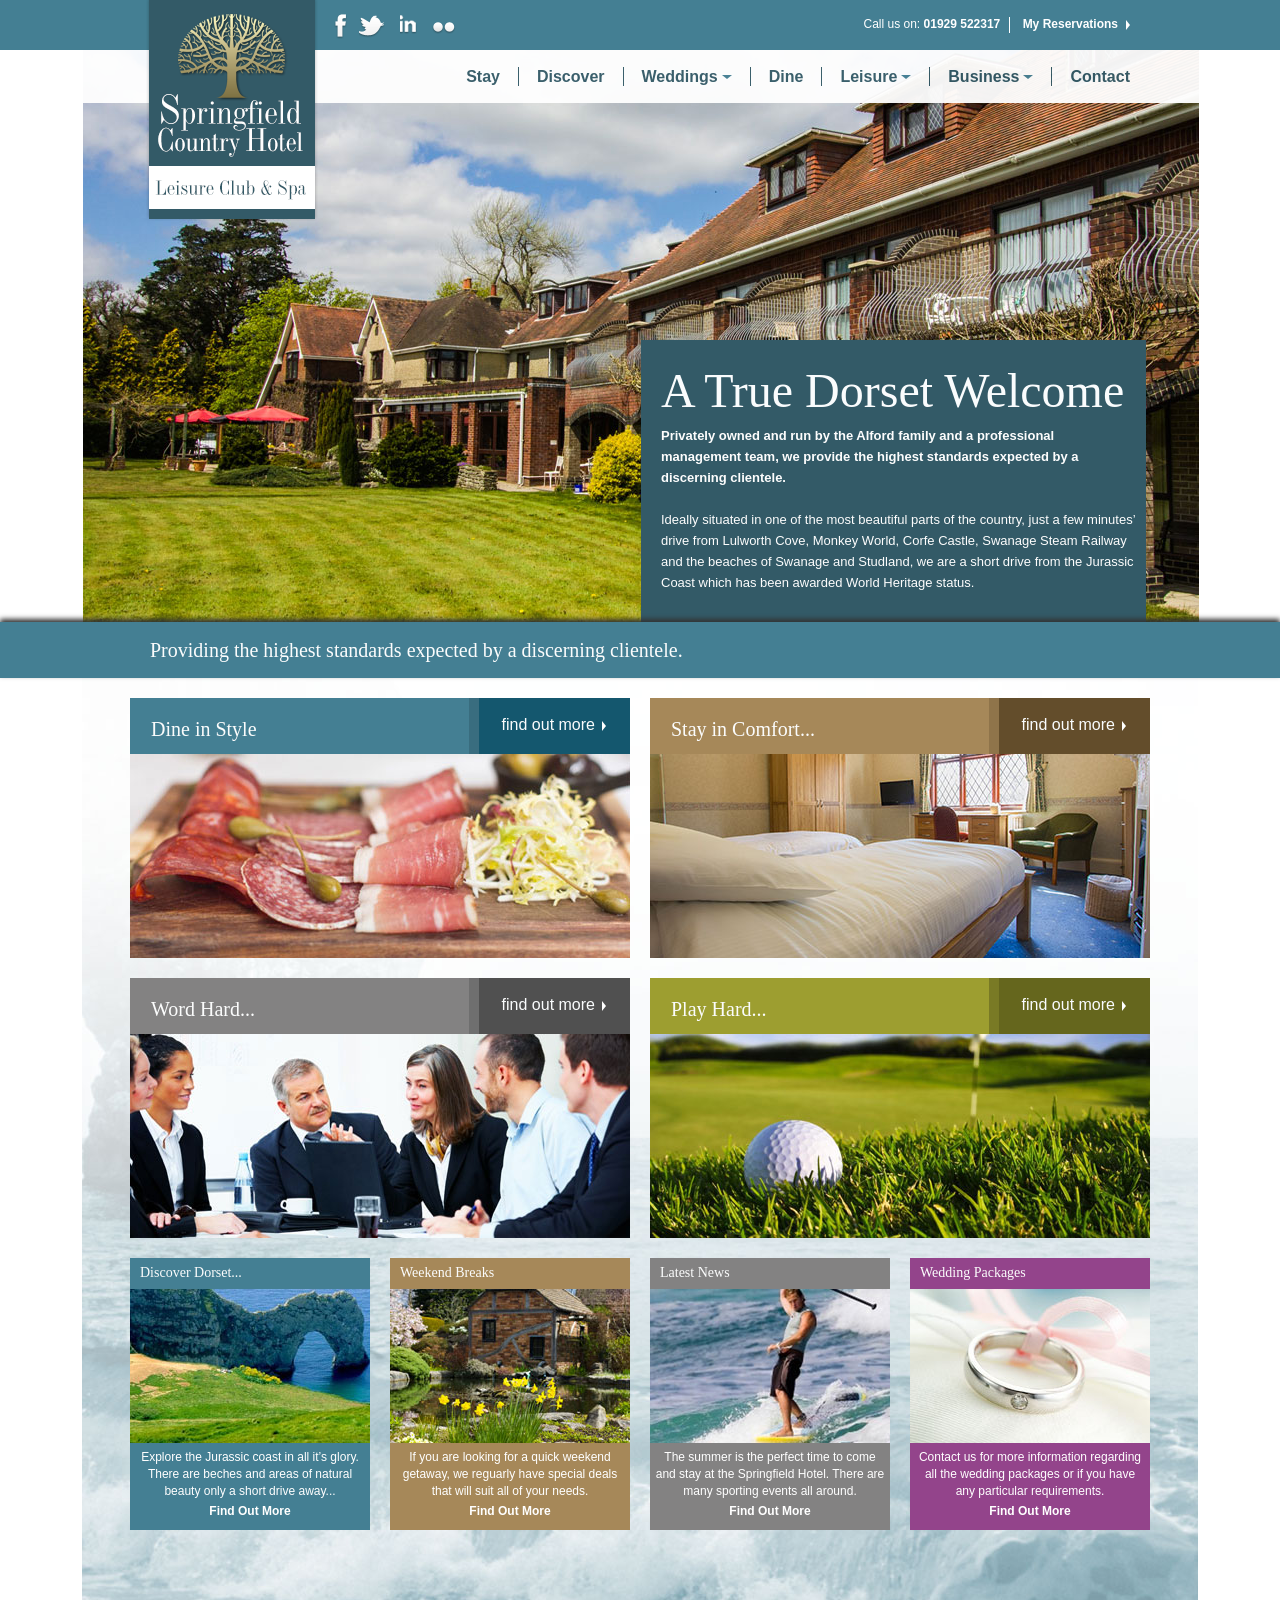
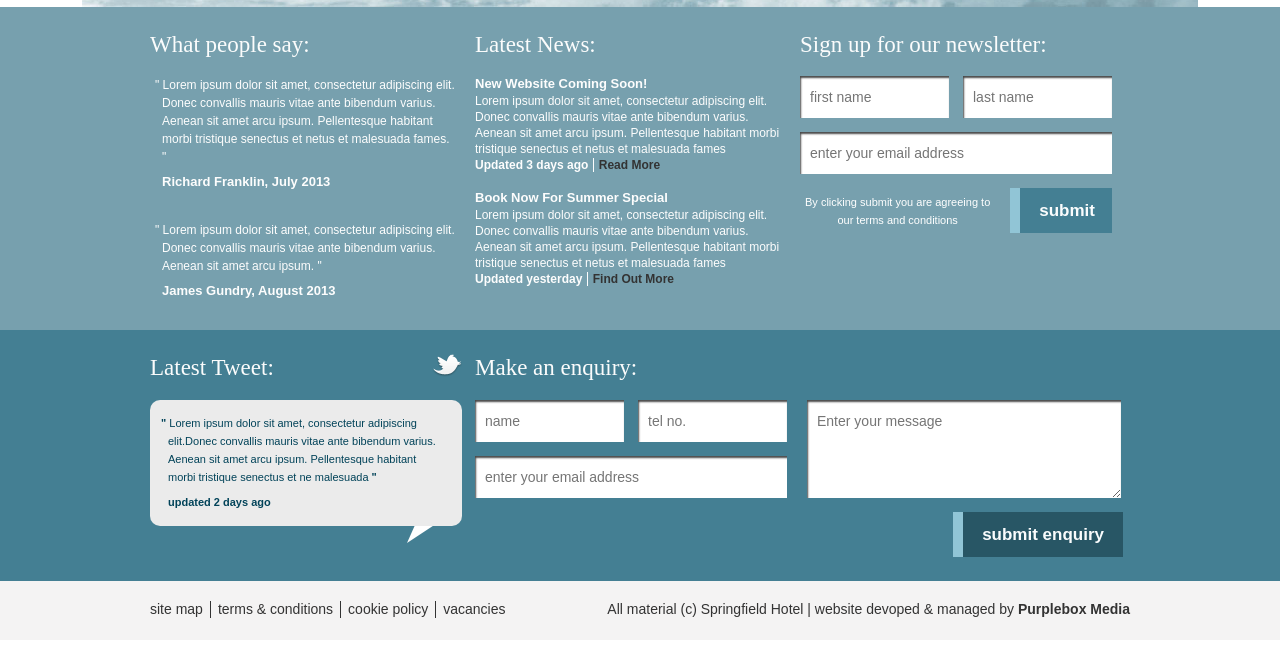
<file: markup/index.html>
<!DOCTYPE html>
<html lang="en" xml:lang="en">
<head>
	<meta charset="utf-8">
	<title>Springfield Country Hotel</title>
	<link media="all" rel="stylesheet" href="css/all.css">
	<meta name="viewport" content="width=device-width, initial-scale=1.0, maximum-scale=1.0" />
	<script src="js/jquery-1.10.2.min.js"></script>
	<script src="js/jquery-migrate-1.0.0.js"></script>
	<script src="js/main.js"></script>
	<!--[if lt IE 9]>
		<link rel="stylesheet" type="text/css" href="css/ie.css" />
		<script type="text/javascript" src="js/modernizr.custom.87298.js"></script>
	<![endif]-->
</head>
<body>
	<header id="header">
		<strong class="logo"><a href="#">Springfield Country Hotel. Leisure Club &amp; Spa</a></strong>
		<div class="bar">
			<div class="container">
				<ul class="social">
					<li><a href="#" class="facebook">Facebook</a></li>
					<li><a href="#" class="twitter">Twitter</a></li>
					<li><a href="#" class="linkedin">Linkedin</a></li>
					<li><a href="#" class="flickr">Flickr</a></li>
				</ul>
				<div class="rbar">
					<p>Call us on: <strong>01929 522317</strong></p>
					<a href="#">My Reservations</a>
				</div>
			</div>
		</div>
		<nav id="nav">
			<div class="container">
				<ul>
					<li><a href="#">Stay</a></li>
					<li><a href="#">Discover</a></li>
					<li><a href="#">Weddings</a>
						<ul class="submenu">
							<li><a href="#">Lorem ipsum</a></li>
							<li><a href="#">Lorem ipsum lacus vitae felis</a></li>
							<li><a href="#">Lorem ipsum porttitor, neque at volutpat rutrum, purus nisi eleifend</a></li>
						</ul>
					</li>
					<li><a href="#">Dine</a></li>
					<li><a href="#">Leisure</a>
						<ul class="submenu">
							<li><a href="#">Lorem ipsum ornare gravida elit</a></li>
							<li><a href="#">Lorem ipsum</a></li>
							<li><a href="#">Lorem ipsum mauris ipsum iaculis elit</a></li>
						</ul>
					</li>
					<li><a href="#">Business</a>
						<ul class="submenu">
							<li><a href="#">Lorem ipsum</a></li>
							<li><a href="#">Lorem ipsum</a></li>
							<li><a href="#">Lorem ipsum</a></li>
						</ul>
					</li>
					<li><a href="#">Contact</a></li>
				</ul>
			</div>
		</nav>
	</header>
	<div id="main">
		<div class="slider-holder">
			<div class="smask">
				<ul class="slider">
					<li class="active">
						<div class="hld">
							<img src="images/img1.jpg" alt="picture1" />
							<div class="overlay">
								<h1>A True Dorset Welcome</h1>
								<h2>Privately owned and run by the Alford family and a professional management team, we provide the highest standards expected by a discerning clientele.</h2>
								<p>Ideally situated in one of the most beautiful parts of the country, just a few minutes’ drive from Lulworth Cove, Monkey World, Corfe Castle, Swanage Steam Railway and the beaches of Swanage and Studland, we are a short drive from the Jurassic Coast which has been awarded World Heritage status.</p>
							</div>
						</div>
					</li>
					<li>
						<div class="hld">
							<img src="images/img1-1.jpg" alt="picture1" />
							<div class="overlay">
								<h1>A True Dorset Welco 2</h1>
								<h2>Privately owned and run by the Alford family and a professional management team, we provide the highest standards expected by a discerning clientele.</h2>
								<p>Ideally situated in one of the most beautiful parts of the country, just a few minutes’ drive from Lulworth Cove, Monkey World, Corfe Castle, Swanage Steam Railway and the beaches of Swanage and Studland, we are a short drive from the Jurassic Coast which has been awarded World Heritage status.</p>
							</div>
						</div>
					</li>
				</ul>
			</div>
		</div>
		<div class="m-bar bar">
			<div class="container">
				<h2>Providing the highest standards expected by a discerning clientele.</h2>
			</div>
		</div>
		<div class="container">
			<div class="blocks">
				<section class="block">
					<header>
						<div class="wrp-more"><a href="#" class="more">find out more</a></div>
						<div class="opener"><h1>Dine in Style</h1></div>
						<div class="fade-box">
							<h2>Enjoy one of our many freshly prepared dishes</h2>
							<p>Lorem ipsum dolor sit amet, consectetur adipiscing elit.Donec convallis mauris vitae ante bibendum varius. Aenean sit amet arcu ipsum. Pellentesque habitant morbi tristique senectus et netus et malesuada fameLorem ipsum dolor sit amet, consectetur adipiscing elit.Donec convallis mauris vitae ante bibendum varius.</p>
						</div>
					</header>
					<img src="images/img2.jpg" alt="picture2" />
				</section>
				<section class="block dark-moderate-orange">
					<header>
						<div class="wrp-more"><a href="#" class="more">find out more</a></div>
						<div class="opener"><h1>Stay in Comfort...</h1></div>
						<div class="fade-box">
							<h2>Enjoy one of our many freshly prepared dishes</h2>
							<p>Lorem ipsum dolor sit amet, consectetur adipiscing elit.Donec convallis mauris vitae ante bibendum varius. Aenean sit amet arcu ipsum. Pellentesque habitant morbi tristique senectus et netus et malesuada fameLorem ipsum dolor sit amet, consectetur adipiscing elit.Donec convallis mauris vitae ante bibendum varius.</p>
						</div>
					</header>
					<img src="images/img3.jpg" alt="picture2" />
				</section>
				<section class="block dark-grayish-red">
					<header>
						<div class="wrp-more"><a href="#" class="more">find out more</a></div>
						<div class="opener"><h1>Word Hard...</h1></div>
						<div class="fade-box">
							<h2>Enjoy one of our many freshly prepared dishes</h2>
							<p>Lorem ipsum dolor sit amet, consectetur adipiscing elit.Donec convallis mauris vitae ante bibendum varius. Aenean sit amet arcu ipsum. Pellentesque habitant morbi tristique senectus et netus et malesuada fameLorem ipsum dolor sit amet, consectetur adipiscing elit.Donec convallis mauris vitae ante bibendum varius.</p>
						</div>
					</header>
					<img src="images/img4.jpg" alt="picture2" />
				</section>
				<section class="block dark-moderate-yellow">
					<header>
						<div class="wrp-more"><a href="#" class="more">find out more</a></div>
						<div class="opener"><h1>Play Hard...</h1></div>
						<div class="fade-box">
							<h2>Enjoy one of our many freshly prepared dishes</h2>
							<p>Lorem ipsum dolor sit amet, consectetur adipiscing elit.Donec convallis mauris vitae ante bibendum varius. Aenean sit amet arcu ipsum. Pellentesque habitant morbi tristique senectus et netus et malesuada fameLorem ipsum dolor sit amet, consectetur adipiscing elit.Donec convallis mauris vitae ante bibendum varius.</p>
						</div>
					</header>
					<img src="images/img5.jpg" alt="picture2" />
				</section>
			</div>
			<div class="boxes">
				<section class="box">
					<header><h3>Discover Dorset...</h3></header>
					<img src="images/img6.jpg" class="aligncenter" alt="picture" />
					<div class="txt-holder">
						<h4>Explore the Jurassic coast in all it’s glory. There are  beches and areas of natural beauty only a short drive away...</h4>
						<p class="more-btn"><a href="#">Find Out More</a></p>
					</div>
				</section>
				<section class="box dark-moderate-orange">
					<header><h3>Weekend Breaks</h3></header>
					<img src="images/img7.jpg" class="aligncenter" alt="picture" />
					<div class="txt-holder">
						<h4>If you are looking for a quick weekend getaway, we reguarly have special deals that will suit all of your needs.</h4>
						<p class="more-btn"><a href="#">Find Out More</a></p>
					</div>
				</section>
				<section class="box dark-grayish-red">
					<header><h3>Latest News</h3></header>
					<img src="images/img8.jpg" class="aligncenter" alt="picture" />
					<div class="txt-holder">
						<h4>The summer is the perfect time to come and stay at the Springfield Hotel. There are many sporting events all around.</h4>
						<p class="more-btn"><a href="#">Find Out More</a></p>
					</div>
				</section>
				<section class="box dark-moderate-magenta">
					<header><h3>Wedding Packages</h3></header>
					<img src="images/img9.jpg" class="aligncenter" alt="picture" />
					<div class="txt-holder">
						<h4>Contact us for more information regarding all the wedding packages or if you have any particular requirements.</h4>
						<p class="more-btn"><a href="#">Find Out More</a></p>
					</div>
				</section>
			</div>
		</div>
	</div>
	<footer id="footer">
		<div class="lbox">
			<div class="container">
				<div class="col">
					<h4>What people say:</h4>
					<blockquote>
						<q>" Lorem ipsum dolor sit amet, consectetur adipiscing elit. Donec convallis mauris vitae ante bibendum varius. Aenean sit amet arcu ipsum. Pellentesque habitant morbi tristique senectus et netus et malesuada fames. "</q>
						<cite>Richard Franklin, July 2013</cite>
					</blockquote>
					<blockquote>
						<q>" Lorem ipsum dolor sit amet, consectetur adipiscing elit. Donec convallis mauris vitae ante bibendum varius. Aenean sit amet arcu ipsum. "</q>
						<cite>James Gundry, August 2013</cite>
					</blockquote>
				</div>
				<div class="col">
					<h4>Latest News:</h4>
					<article>
						<h5>New Website Coming Soon!</h5>
						<p>Lorem ipsum dolor sit amet, consectetur adipiscing elit. Donec convallis mauris vitae ante bibendum varius. Aenean sit amet arcu ipsum. Pellentesque habitant morbi tristique senectus et netus et malesuada fames</p>
						<div class="details">
							<strong>Updated 3 days ago</strong>
							<a href="#" class="more">Read More</a>
						</div>
					</article>
					<article>
						<h5>Book Now For Summer Special</h5>
						<p>Lorem ipsum dolor sit amet, consectetur adipiscing elit. Donec convallis mauris vitae ante bibendum varius. Aenean sit amet arcu ipsum. Pellentesque habitant morbi tristique senectus et netus et malesuada fames</p>
						<div class="details">
							<strong>Updated yesterday</strong>
							<a href="#" class="more">Find Out More</a>
						</div>
					</article>
				</div>
				<div class="col">
					<h4>Sign up for our newsletter:</h4>
					<form action="#" class="signup-form">
						<fieldset>
							<div class="row">
								<input type="text" class="input" placeholder="first name" />
								<input type="text" class="input" placeholder="last name" />
							</div>
							<div class="row">
								<input type="email" class="input big" placeholder="enter your email address" />
							</div>
							<div class="row">
								<input type="submit" class="sbm" value="submit" />
								<div class="text-holder">
									<p>By clicking submit you are agreeing to our terms and conditions</p>
								</div>
							</div>
						</fieldset>
					</form>
				</div>
			</div>
		</div>
		<div class="bar f-bar">
			<div class="container">
				<div class="col">
					<div class="heading">
						<img src="images/ico-twit.png" class="alignright" alt="twitter icon" />
						<h4>Latest Tweet:</h4>
					</div>
					<div class="twittbox">
						<div class="hld">
							<p><strong>" </strong>Lorem ipsum dolor sit amet, consectetur adipiscing elit.Donec convallis mauris vitae ante bibendum varius. Aenean sit amet arcu ipsum. Pellentesque habitant morbi tristique senectus et ne malesuada<strong> "</strong></p>
							<strong class="time">updated 2 days ago</strong>
						</div>
					</div>
				</div>
				<div class="col big-col">
					<h4>Make an enquiry:</h4>
					<form action="#" class="big-form">
						<fieldset>
							<div class="column">
								<div class="row">
									<input type="text" placeholder="name" class="input" />
									<input type="text" placeholder="tel no." class="input" />
								</div>
								<div class="row">
									<input type="email" placeholder="enter your email address" class="input big" />
								</div>
							</div>
							<div class="column">
								<textarea class="textarea" rows="10" cols="30" placeholder="Enter your message"></textarea>
							</div>
							<div class="row">
								<input type="submit" value="submit enquiry" class="sbm" />
							</div>
						</fieldset>
					</form>
				</div>
			</div>
		</div>
		<div class="bot-bar">
			<div class="container">
				<ul class="bot-nav">
					<li><a href="#">site map</a></li>
					<li><a href="#">terms &amp; conditions</a></li>
					<li><a href="#">cookie policy</a></li>
					<li><a href="#">vacancies</a></li>
				</ul>
				<p>All material (c) Springfield Hotel | website devoped &amp; managed by <a href="#">Purplebox Media</a></p>
			</div>
		</div>
	</footer>
</body>
</html>
</file>
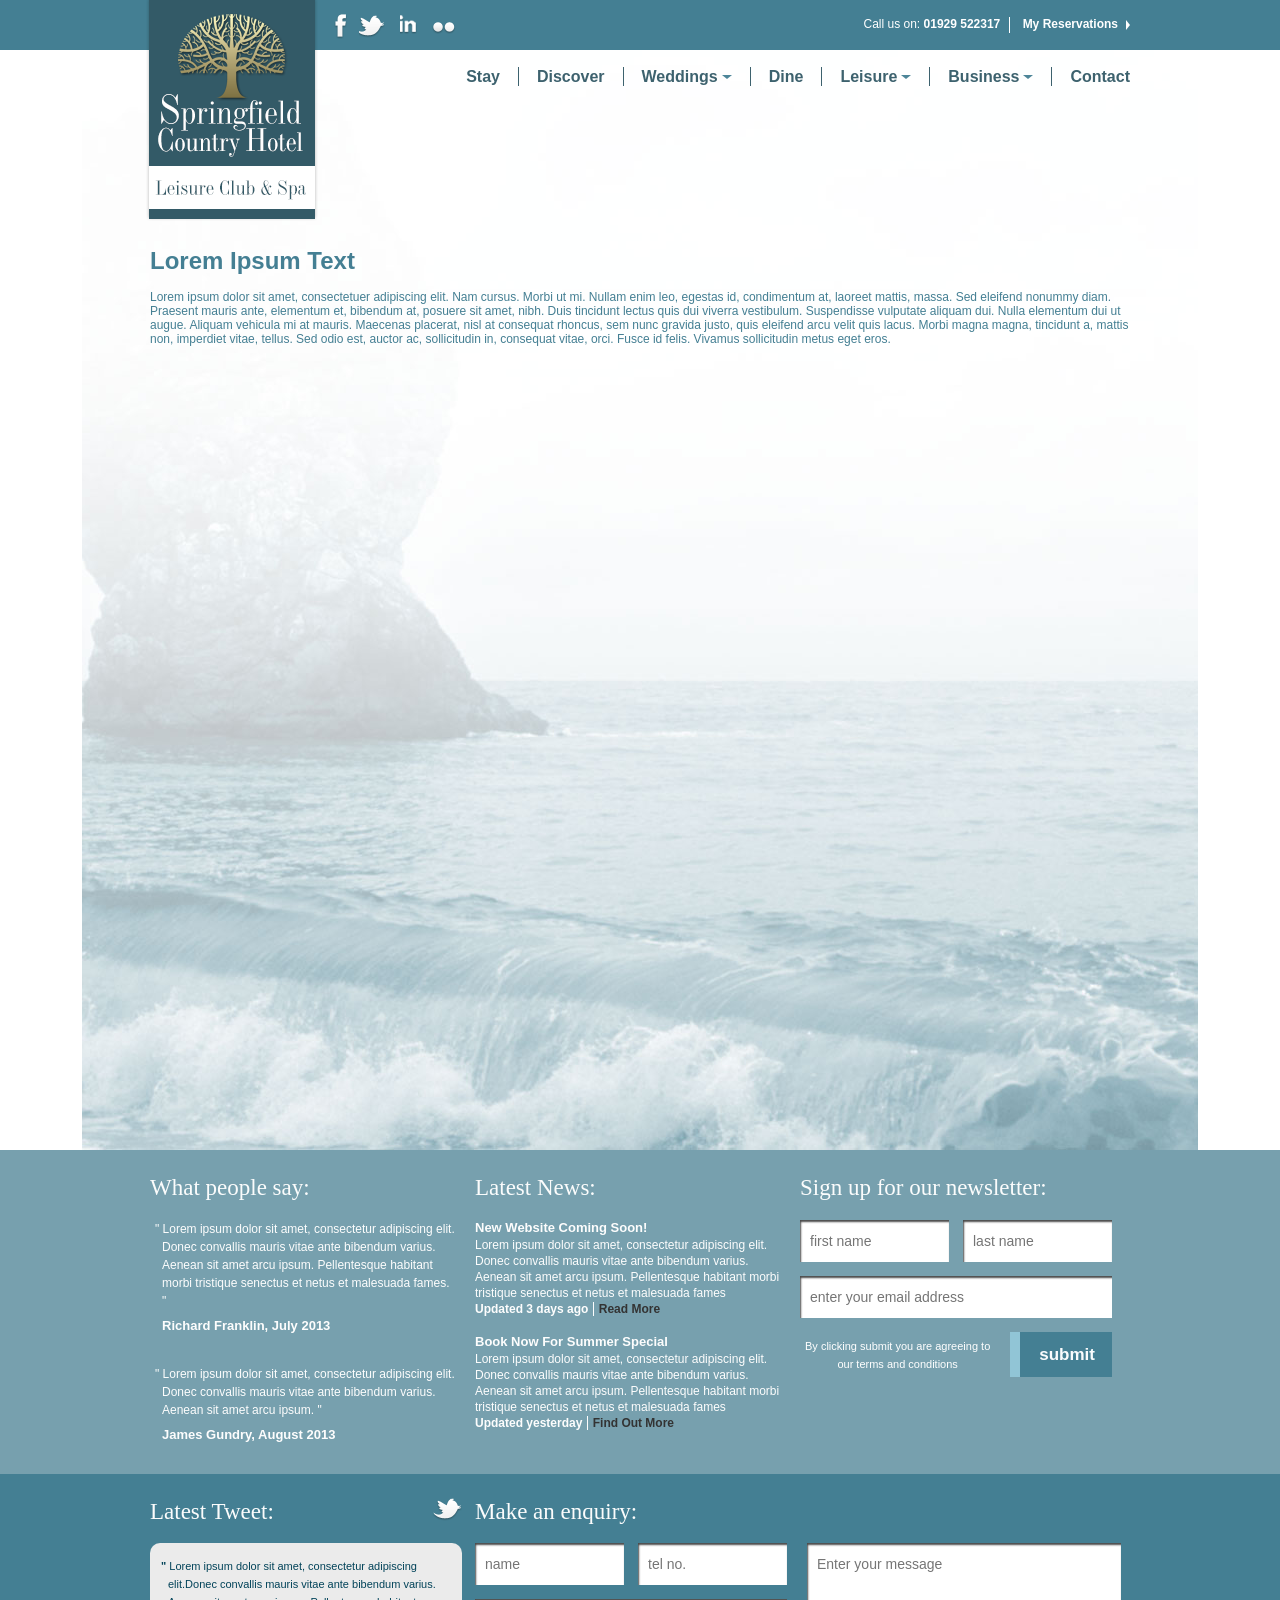
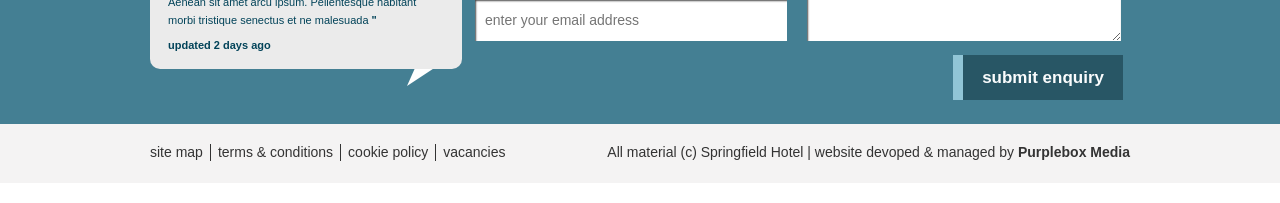
<file: markup/template.html>
<!DOCTYPE html>
<html lang="en" xml:lang="en">
<head>
	<meta charset="utf-8">
	<title>Springfield Country Hotel</title>
	<link media="all" rel="stylesheet" href="css/all.css">
	<meta name="viewport" content="width=device-width, initial-scale=1.0, maximum-scale=1.0" />
	<script src="js/jquery-1.10.2.min.js"></script>
	<script src="js/jquery-migrate-1.0.0.js"></script>
	<script src="js/main.js"></script>
	<!--[if lt IE 9]>
		<link rel="stylesheet" type="text/css" href="css/ie.css" />
		<script type="text/javascript" src="js/modernizr.custom.87298.js"></script>
	<![endif]-->
</head>
<body>
	<header id="header">
		<strong class="logo"><a href="#">Springfield Country Hotel. Leisure Club &amp; Spa</a></strong>
		<div class="bar">
			<div class="container">
				<ul class="social">
					<li><a href="#" class="facebook">Facebook</a></li>
					<li><a href="#" class="twitter">Twitter</a></li>
					<li><a href="#" class="linkedin">Linkedin</a></li>
					<li><a href="#" class="flickr">Flickr</a></li>
				</ul>
				<div class="rbar">
					<p>Call us on: <strong>01929 522317</strong></p>
					<a href="#">My Reservations</a>
				</div>
			</div>
		</div>
		<nav id="nav">
			<div class="container">
				<ul>
					<li><a href="#">Stay</a></li>
					<li><a href="#">Discover</a></li>
					<li><a href="#">Weddings</a>
						<ul class="submenu">
							<li><a href="#">Lorem ipsum</a></li>
							<li><a href="#">Lorem ipsum lacus vitae felis</a></li>
							<li><a href="#">Lorem ipsum porttitor, neque at volutpat rutrum, purus nisi eleifend</a></li>
						</ul>
					</li>
					<li><a href="#">Dine</a></li>
					<li><a href="#">Leisure</a>
						<ul class="submenu">
							<li><a href="#">Lorem ipsum ornare gravida elit</a></li>
							<li><a href="#">Lorem ipsum</a></li>
							<li><a href="#">Lorem ipsum mauris ipsum iaculis elit</a></li>
						</ul>
					</li>
					<li><a href="#">Business</a>
						<ul class="submenu">
							<li><a href="#">Lorem ipsum</a></li>
							<li><a href="#">Lorem ipsum</a></li>
							<li><a href="#">Lorem ipsum</a></li>
						</ul>
					</li>
					<li><a href="#">Contact</a></li>
				</ul>
			</div>
		</nav>
	</header>
	<div id="main" class="full-width">
		<div class="container">
			<h1>Lorem Ipsum Text</h1>
			<p>Lorem ipsum dolor sit amet, consectetuer adipiscing elit. Nam cursus. Morbi ut mi. Nullam enim leo, egestas id, condimentum at, laoreet mattis, massa. Sed eleifend nonummy diam. Praesent mauris ante, elementum et, bibendum at, posuere sit amet, nibh. Duis tincidunt lectus quis dui viverra vestibulum. Suspendisse vulputate aliquam dui. Nulla elementum dui ut augue. Aliquam vehicula mi at mauris. Maecenas placerat, nisl at consequat rhoncus, sem nunc gravida justo, quis eleifend arcu velit quis lacus. Morbi magna magna, tincidunt a, mattis non, imperdiet vitae, tellus. Sed odio est, auctor ac, sollicitudin in, consequat vitae, orci. Fusce id felis. Vivamus sollicitudin metus eget eros.</p>
		</div>
	</div>
	<footer id="footer">
		<div class="lbox">
			<div class="container">
				<div class="col">
					<h4>What people say:</h4>
					<blockquote>
						<q>" Lorem ipsum dolor sit amet, consectetur adipiscing elit. Donec convallis mauris vitae ante bibendum varius. Aenean sit amet arcu ipsum. Pellentesque habitant morbi tristique senectus et netus et malesuada fames. "</q>
						<cite>Richard Franklin, July 2013</cite>
					</blockquote>
					<blockquote>
						<q>" Lorem ipsum dolor sit amet, consectetur adipiscing elit. Donec convallis mauris vitae ante bibendum varius. Aenean sit amet arcu ipsum. "</q>
						<cite>James Gundry, August 2013</cite>
					</blockquote>
				</div>
				<div class="col">
					<h4>Latest News:</h4>
					<article>
						<h5>New Website Coming Soon!</h5>
						<p>Lorem ipsum dolor sit amet, consectetur adipiscing elit. Donec convallis mauris vitae ante bibendum varius. Aenean sit amet arcu ipsum. Pellentesque habitant morbi tristique senectus et netus et malesuada fames</p>
						<div class="details">
							<strong>Updated 3 days ago</strong>
							<a href="#" class="more">Read More</a>
						</div>
					</article>
					<article>
						<h5>Book Now For Summer Special</h5>
						<p>Lorem ipsum dolor sit amet, consectetur adipiscing elit. Donec convallis mauris vitae ante bibendum varius. Aenean sit amet arcu ipsum. Pellentesque habitant morbi tristique senectus et netus et malesuada fames</p>
						<div class="details">
							<strong>Updated yesterday</strong>
							<a href="#" class="more">Find Out More</a>
						</div>
					</article>
				</div>
				<div class="col">
					<h4>Sign up for our newsletter:</h4>
					<form action="#" class="signup-form">
						<fieldset>
							<div class="row">
								<input type="text" class="input" placeholder="first name" />
								<input type="text" class="input" placeholder="last name" />
							</div>
							<div class="row">
								<input type="email" class="input big" placeholder="enter your email address" />
							</div>
							<div class="row">
								<input type="submit" class="sbm" value="submit" />
								<div class="text-holder">
									<p>By clicking submit you are agreeing to our terms and conditions</p>
								</div>
							</div>
						</fieldset>
					</form>
				</div>
			</div>
		</div>
		<div class="bar f-bar">
			<div class="container">
				<div class="col">
					<div class="heading">
						<img src="images/ico-twit.png" class="alignright" alt="twitter icon" />
						<h4>Latest Tweet:</h4>
					</div>
					<div class="twittbox">
						<div class="hld">
							<p><strong>" </strong>Lorem ipsum dolor sit amet, consectetur adipiscing elit.Donec convallis mauris vitae ante bibendum varius. Aenean sit amet arcu ipsum. Pellentesque habitant morbi tristique senectus et ne malesuada<strong> "</strong></p>
							<strong class="time">updated 2 days ago</strong>
						</div>
					</div>
				</div>
				<div class="col big-col">
					<h4>Make an enquiry:</h4>
					<form action="#" class="big-form">
						<fieldset>
							<div class="column">
								<div class="row">
									<input type="text" placeholder="name" class="input" />
									<input type="text" placeholder="tel no." class="input" />
								</div>
								<div class="row">
									<input type="email" placeholder="enter your email address" class="input big" />
								</div>
							</div>
							<div class="column">
								<textarea class="textarea" rows="10" cols="30" placeholder="Enter your message"></textarea>
							</div>
							<div class="row">
								<input type="submit" value="submit enquiry" class="sbm" />
							</div>
						</fieldset>
					</form>
				</div>
			</div>
		</div>
		<div class="bot-bar">
			<div class="container">
				<ul class="bot-nav">
					<li><a href="#">site map</a></li>
					<li><a href="#">terms &amp; conditions</a></li>
					<li><a href="#">cookie policy</a></li>
					<li><a href="#">vacancies</a></li>
				</ul>
				<p>All material (c) Springfield Hotel | website devoped &amp; managed by <a href="#">Purplebox Media</a></p>
			</div>
		</div>
	</footer>
</body>
</html>
</file>
<file: markup/css/all.css>
*{
	margin:0;
	padding:0;
}
ul, ol, dl, p, h1, h2, h3, h4, h5, h6, address, form, table, blockquote, applet, embed, object, iframe, frameset{margin:0 0 14px;}
html, body, div, span, applet, embed, object, iframe, frameset, p, q, blockquote, sub, sup, a, abbr, acronym, font, img, small, center, h1, h2, h3, h4, h5, h6, b, strong, big, u, ins, i, cite, em, var, dfn, address, s, strike, del, dl, dt, dd, ol, ul, li, pre, code, kbd, samp, tt, fieldset, legend, form, label, table, caption, tbody, tfoot, thead, tr, th, td, article, aside, canvas, details, figcaption, figure, footer, header, hgroup, menu, nav, section, summary, time, mark, audio,video{
	border:0;
	background:none;
}
body{
	margin:0;
	color:#333;
	font:12px/14px Arial, Helvetica, sans-serif;
	background:#fff;
}
img{
	border-style:none;
	vertical-align:top;
	max-width:100%;
}
a{
	color:#333;
	text-decoration:none;
}
a:hover{text-decoration:underline;}
input,
textarea,
select{
	font:14px Arial, Helvetica, sans-serif;
	vertical-align:middle;
	color:#999;
	overflow:auto;
}
label{vertical-align:middle;}
button, input{
	width:auto;
	overflow:visible;
}
input[type="image"]{padding:0;border:none;}
input[type=text], input[type=password], input[type=file], input[type=submit], textarea{-webkit-appearance:none;}
h1, h2, h3, h4, h5, h6, b, strong, th{
	font-weight:bold;
	line-height:130%;
}
h1{font-size:200%;}
h2{font-size:150%;}
h3{font-size:120%;}
h4{font-size:110%;}
h5{font-size:100%;}
h6{font-size:90%;}
i, cite, em, var, dfn, address{font-style:italic;}
u, ins {text-decoration: underline;}
s, strike, del {text-decoration: line-through;}
blockquote, blockquote:before, blockquote:after, q, q:before, q:after {quotes: none;}
blockquote:before, blockquote:after, q:before, q:after {content: '';}
table, caption, tbody, tfoot, thead, tr, th, td{
	border-collapse:collapse;
	border-spacing:0;
}
th, td{
	border:1px solid #ccc;
	padding:3px 7px;
	text-align:left;
	vertical-align:top;
}
th{
	border-color:#999;
	text-align:center;
	vertical-align:middle;
}
ul{margin-left:1px;}
ul li, ol li{list-style-position:inside;}
ul li{list-style-type:disc;}
.alignleft{
	float:left;
	margin:0 5px 5px 0;
}
.alignright{
	float:right;
	margin:0 0 5px 5px;
}
.aligncenter{
	display:block;
	margin:0 auto;
}
#header{
	width:100%;
	position:relative;
	z-index:2;
}
#header:after,
#nav .container:after{
	clear:both;
	content:'';
	display:block;
}
.logo{
	width:172px;
	height:221px;
	background:url(../images/logo.png) no-repeat;
	text-indent:-9999px;
	overflow:hidden;
	position:absolute;
	top:0;
	left:50%;
	margin:0 0 0 -494px;
	z-index:10;
}
.logo a{
	display:block;
	height:100%;
	position:relative;
}
.bar{
	width:100%;
	overflow:hidden;
	background:#447f93;
	color:#fff;
	height:50px;
}
.bar a{
	color:#fff;
	font-weight:bold;
}
.container{
	overflow:hidden;
	margin:0 auto;
	padding:0 20px;
	max-width:980px;
}
.social{
	margin:14px 5px 5px 184px;
	padding:0;
	list-style:none;
	float:left;
}
.social li{
	list-style:none;
	float:left;
	margin:0 11px 0 0;
}
.social a{
	display:block;
	height:25px;
	text-indent:-99999px;
	overflow:hidden;
	background:url(../images/icons.png) no-repeat;
}
.social .facebook{
	background-position:0 0;
	width:14px;
}
.social .twitter{
	background-position:-25px 0;
	width:30px;
}
.social .linkedin{
	background-position:-66px 0;
	width:20px;
}
.social .flickr{
	background-position:-97px 0;
	width:25px;
}
.rbar{
	overflow:hidden;
	text-align:right;
	padding:17px 0 0;
}
.rbar p{
	display:inline-block;
	border-right:1px solid #fff;
	padding:0 9px 0 0;
	margin:0 9px 0 0;
}
* +html .rbar p{display:inline;}
.rbar a{
	display:inline-block;
	background:url(../images/triangle-white.png) no-repeat 100% 3px;
	padding:0 12px 0 0;
}
#nav{
	width:100%;
	background:#fff;
	opacity:0.95;
	position:absolute;
	left:0;
	top:50px;
	padding:17px 0;
	z-index:9;
}
#nav .container{overflow:visible;}
#nav ul{
	margin:0;
	padding:0;
	list-style:none;
	float:right;
	color:#335a67;
	font-size:16px;
	line-height:19px;
	font-weight:bold;
}
#nav li{
	list-style:none;
	float:left;
	margin:0 0 0 18px;
	border-left:1px solid #335a67;
	padding:0 0 0 18px;
}
#nav li:first-child{border:0;}
#nav a{color:#335a67;}
#nav a:hover{text-decoration:none;}
#nav .active a,
#nav a:hover,
#nav li:hover a,
#nav li:hover ul a:hover,
#nav li:hover ul .active a{color:#6293a4;}
#nav li:hover{
	position:relative;
	z-index:2;
}
#nav .submenu{
	display:none;
	position:absolute;
	top:-99999px;
	left:2px;
	background:#fff;
	opacity:0.95;
	list-style:none;
	min-width:150px;
	margin:0;
	padding:10px 0 5px;
	z-index:8;
	float:none;
	font-size:14px;
	line-height:16px;
}
#nav li:hover .submenu{
	display:block;
	top:100%;
}
#nav .submenu li{
	background:none;
	vertical-align:top;
	margin:0;
	border:0;
	padding:5px 5px 5px 10px;
	float:left;
}
#nav ul a,
#nav li:hover ul a{
	display:inline;
	padding:0;
	color:#335a67;
}
#nav .has-drop-down-a{
	background:url(../images/triangle-blue.png) no-repeat 100% 7px;
	padding-right:14px;
}
.nav-select{
	display:none;
	margin:0;
	padding:0;
	width:50%;
	float:right;
}
#main{
	width:100%;
	overflow:hidden;
	background:url(../images/bg-main.jpg) no-repeat 50% 100%;
	min-height:1100px;
	position:relative;
	z-index:1;
}
.slider-holder{
	width:100%;
	overflow:hidden;
}
* +html .slider-holder{height:572px;}
.smask{
	position:relative;
	z-index:1;
	overflow:hidden;
}
* +html .smask{height:572px;}
.slider{
	margin:0;
	padding:0;
	list-style:none;
	width:100%;
	overflow:hidden;
	color:#fdfdfd;
	font-size:14px;
}
.slider li{
	list-style:none;
	position:absolute;
	box-shadow:inset 0 0 5px #000;
	-webkit-box-shadow:inset 0 0 5px #000;
	left:50%;
	margin:0 0 0 -557px;
	z-index:1;
}
.slider li.active{z-index:6;}
.slider .hld{
	position:relative;
	z-index:9;
}
.slider img{
	display:block;
	margin:0 auto;
}
* +html .slider img{float:left;}
.overlay{
	background:#335a67;
	position:absolute;
	left:50%;
	bottom:0;
	width:475px;
	padding:22px 10px 29px 20px;
	font-size:13px;
	line-height:21px;
	z-index:7;
	clear:both;
}
.overlay h1{
	font:48px/120% 'Times New Roman', Times, serif;
	margin:0 0 5px;
	color:#fafcfd;
}
.overlay h2{
	font:bold 13px/21px Arial, Helvetica, sans-serif;
	color:#fdfdfd;
	margin:0 0 21px;
}
.overlay p{margin:0;}
.m-bar{
	margin:0 0 20px;
	height:auto;
	padding:16px 0 14px;
	box-shadow:0 -3px 5px #333;
	-webkit-box-shadow:0 -3px 5px #333;
	position:relative;
	z-index:10;
}
.bar h2{
	color:#fbfcfc;
	font:20px/120% 'Times New Roman', Times, serif;
	margin:0 0 2px;
}
.blocks{
	width:1040px;
	overflow:hidden;
	margin:0 -20px;
}
.block{
	float:left;
	width:500px;
	padding:0 20px 20px 0;
}
.block header{
	width:100%;
	background:#447f93;
	position:relative;
}
.wrp-more{
	float:right;
	font:16px/19px Arial, Helvetica, sans-serif;
	background:#14576e;
	border-left:10px solid #396d7f;
}
.block .more{
	color:#fafcfd;
	display:block;
	background:url(../images/triangle-white.png) no-repeat 84% 50%;
	padding:17px 35px 20px 23px;
}
.block .title{
	height:56px;
	overflow:hidden;
}
div.opener{padding:19px 0 8px 21px;}
.block h1{
	font:20px/120% 'Times New Roman', Times, serif;
	margin:0 0 5px;
	color:#fbfcfc;
}
.fade-box{
	position:absolute;
	left:0;
	top:100%;
	padding:17px 10px 11px 21px;
	background:#447f93;
	opacity:0.82;
	color:#fdfdfd;
	line-height:18px;
	overflow:hidden;
	width:469px;
}
.fade-box h2{
	margin:0 0 3px;
	font:bold 13px/120% Arial, Helvetica, sans-serif;
	color:#fdfdfd;
}
.fade-box p{margin:0 0 5px;}
.block.dark-moderate-orange header,
.box.dark-moderate-orange{background:#a68859;}
.dark-moderate-orange .wrp-more{
	background:#634d2b;
	border-left-color:#8f744a;
}
.dark-moderate-orange .fade-box{background-color:#a68859;}
.block.dark-grayish-red header,
.box.dark-grayish-red{background:#838282;}
.dark-grayish-red .wrp-more{
	background:#505050;
	border-left-color:#6f6f6f;
}
.dark-grayish-red .fade-box{background-color:#838282;}
.dark-moderate-yellow header{background:#9d9e30;}
.dark-moderate-yellow .wrp-more{
	background:#65661d;
	border-left-color:#797a25;
}
.dark-moderate-yellow .fade-box{background-color:#9d9e30;}
.boxes{
	width:1040px;
	overflow:hidden;
	color:#fff;
	margin:0 -20px 57px;
}
.boxes a{
	font-weight:bold;
	color:#fff;
}
.box{
	width:240px;
	margin:0 20px 20px 0;
	float:left;
	background:#447f93;
}
.dark-moderate-magenta{background:#93448b;}
.box header{padding:7px 10px 2px;}
.box h3{
	color:#fbfcfc;
	margin:0 0 5px;
	font:14px/120% 'Times New Roman', Times, serif;
}
.box h4{
	font:12px/17px Arial, Helvetica, sans-serif;
	margin:0 0 4px;
}
.txt-holder{
	text-align:center;
	padding:6px 5px 7px;
}
.more-btn{margin:0 0 5px;}
#footer{
	width:100%;
	overflow:hidden;
}
.lbox{
	width:100%;
	overflow:hidden;
	background:#77a0ae;
}
.col{
	width:312px;
	float:left;
	margin:0 0 0 13px;
	color:#fdfdfd;
	padding:24px 0 0;
}
.lbox .col:first-child,
.f-bar .col:first-child{
	margin-left:0;
}
.col h4{
	margin:0 0 18px;
	color:#fbfcfc;
	font:23px/120% 'Times New Roman', Times, serif;
}
.col blockquote{
	font-style:normal;
	margin:0;
	line-height:18px;
	padding:0 5px 30px 12px;
}
.col q{
	text-indent:-7px;
	display:block;
	margin:0 0 7px;
}
.col cite{
	display:block;
	font-style:normal;
	font-weight:bold;
	font-size:13px;
}
.col article{
	margin:0 0 17px;
	line-height:16px;
}
.col h5{
	margin:0 0 2px;
	color:#fdfdfd;
	font:bold 13px/15px Arial, Helvetica, sans-serif;
}
.col p{margin:0;}
.details{
	width:100%;
	overflow:hidden;
}
.details strong{
	border-right:1px solid #fdfdfd;
	padding:0 5px 0 0;
	line-height:14px;
}
.details .more{
	font-weight:bold;
	padding:0 0 0 1px;
}
.signup-form{
	width:100%;
	overflow:hidden;
	margin:0 0 10px;
}
.row{
	width:100%;
	overflow:hidden;
	margin:0 0 14px;
}
.input{
	width:129px;
	float:left;
	margin:0 0 0 14px;
	padding:13px 10px;
	border:0;
	background:#fff;
	box-shadow:inset 1px 2px 2px #4a4a4a;
	-webkit-box-shadow:inset 1px 2px 2px #4a4a4a;
}
.signup-form .input:first-child{margin:0;}
input.big{width:294px;}
.sbm{
	float:right;
	margin:0 0 0 15px;
	padding:12px 19px;
	cursor:pointer;
	background:#447f93;
	border:0;
	border-left:10px solid #91c5d6;
	color:#fafcfd;
	font:bold 17px/21px Arial, Helvetica, sans-serif;
}
.signup-form .text-holder{
	overflow:hidden;
	color:#fff;
	padding:5px;
	line-height:18px;
	font-size:11px;
	text-align:center;
}
.f-bar{height:auto;}
.f-bar .heading{
	width:100%;
	overflow:hidden;
}
.twittbox{
	background:url(../images/bg-corner.png) no-repeat 90% 100%;
	color:#024359;
	padding:0 0 17px;
}
.twittbox .hld{
	background:#ebebeb;
	border-radius:10px;
	-webkit-border-radius:10px;
	line-height:18px;
	font-size:11px;
	padding:14px 18px 15px;
}
.twittbox p{
	margin:0 0 7px;
	text-indent:-7px;
}
.big-col{
	margin-right:-20px;
	width:648px;
}
.big-form{margin:0 0 10px;}
.big-form .column{
	width:312px;
	float:left;
	margin:0 0 0 20px;
}
.big-form .column:first-child{margin:0;}
.big-form .row .input:first-child{margin:0;}
.textarea{
	width:294px;
	min-width:294px;
	max-width:294px;
	height:72px;
	min-height:72px;
	max-height:72px;
	background:#fff;
	margin:0;
	padding:13px 10px;
	float:left;
	box-shadow:inset 1px 2px 2px #4a4a4a;
	-webkit-box-shadow:inset 1px 2px 2px #4a4a4a;
	border:0;
}
.f-bar .sbm{background:#285665;}
.bot-bar{
	width:100%;
	overflow:hidden;
	background:#f4f3f3;
	padding:20px 0 8px;
	margin:0 0 20px;
	text-align:right;
	font-size:14px;
	line-height:17px;
}
.bot-nav{
	margin:0 0 0 -7px;
	padding:0;
	list-style:none;
	float:left;
}
.bot-nav li{
	list-style:none;
	float:left;
	border-left:1px solid #333;
	padding:0 7px;
}
.bot-nav li:first-child{border:0;}
.bot-nav a{color:#333;}
.bot-bar p a{font-weight:bold;}
.full-width .container{
	padding-top:195px;
	color:#447f93;
}
@media only screen and (max-width: 1023px){
	.logo{margin-left:-50%;}
	#nav li{
		margin-left:3px;
		margin-right:3px;
	}
	.slider li{
		margin:0;
		left:0;
	}
	.overlay{
		right:0%;
		left:auto;
	}
	.blocks{
		width:100%;
		margin:0;
	}
	.boxes{
		margin-left:0;
		margin-right:0;
		width:100%;
	}
	.col{
		float:none;
		margin-left:0;
		width:100%;
		margin-bottom:20px;
	}
	#main.full-width{
		min-height:inherit;
		background:none;
	}
}
@media only screen and (max-width: 800px){
	#nav ul{display:none;}
	.nav-select{display:block;}
}
@media only screen and (max-width: 767px){
	.big-form .column{
		margin:0;
		float:none;
		width:100%;
		overflow:hidden;
	}
	.bot-nav{
		float:none;
		width:100%;
		overflow:hidden;
		margin:0 0 10px;
	}
}
@media only screen and (max-width: 600px){
	.social{
		float:none;
		margin-top:1%;
		margin-bottom:0;
		width:100%;
		overflow:hidden;
	}
	.rbar{padding-top:0;}
	.overlay{
		width:98%;
		padding:1%;
		font-size:11px;
	}
	.block{width:100%;}
	.block img{
		margin:0 auto;
		display:block;
	}
	.fade-box{width:auto;}
	.textarea{margin-bottom:14px;}
	.box{
		float:none;
		margin-left:auto;
		margin-right:auto;
		text-align:center;
	}
	.big-form .column{
		margin:0;
		float:none;
		width:100%;
		overflow:hidden;
	}
}
@media only screen and (max-width: 480px){
	.social{
		float:right;
		overflow:visible;
		width:auto;
		margin-right:-20px;
	}
	.bar{height:110px;}
	.f-bar,
	.m-bar{height:auto;}
	.rbar{
		float:right;
		clear:right;
	}
	.rbar p{display:block;}
	.rbar p strong{display:block;}
	#nav{top:110px;}
	.nav-select{width:40%;}
	.overlay{
		font-size:11px;
		position:static;
		height:330px;
	}
	.fade-box{
		padding:1%;
		font-size:11px;
		line-height:15px;
	}
	.block{margin-bottom:10%;}
	.bot-bar li{
		float:none;
		width:100%;
		padding:0 0 1%;
		border:0;
		text-align:center;
	}
	.wrp-more{
		float:none;
		width:100%;
	}
	.input,
	input.big{
		width:98%;
		padding-left:1%;
		padding-right:1%;
		margin:0 0 4% !important;
	}
	.lbox .container,
	.f-bar .container{
		padding-left:0;
		padding-right:0;
	}
	.textarea{
		min-width:98%;
		width:98%;
		max-width:98%;
		padding:1%;
	}
	.full-width .container{
		padding-top:120px;
	}
}
</file>
<file: markup/css/ie.css>
body{
	min-width:1020px;
}
</file>
